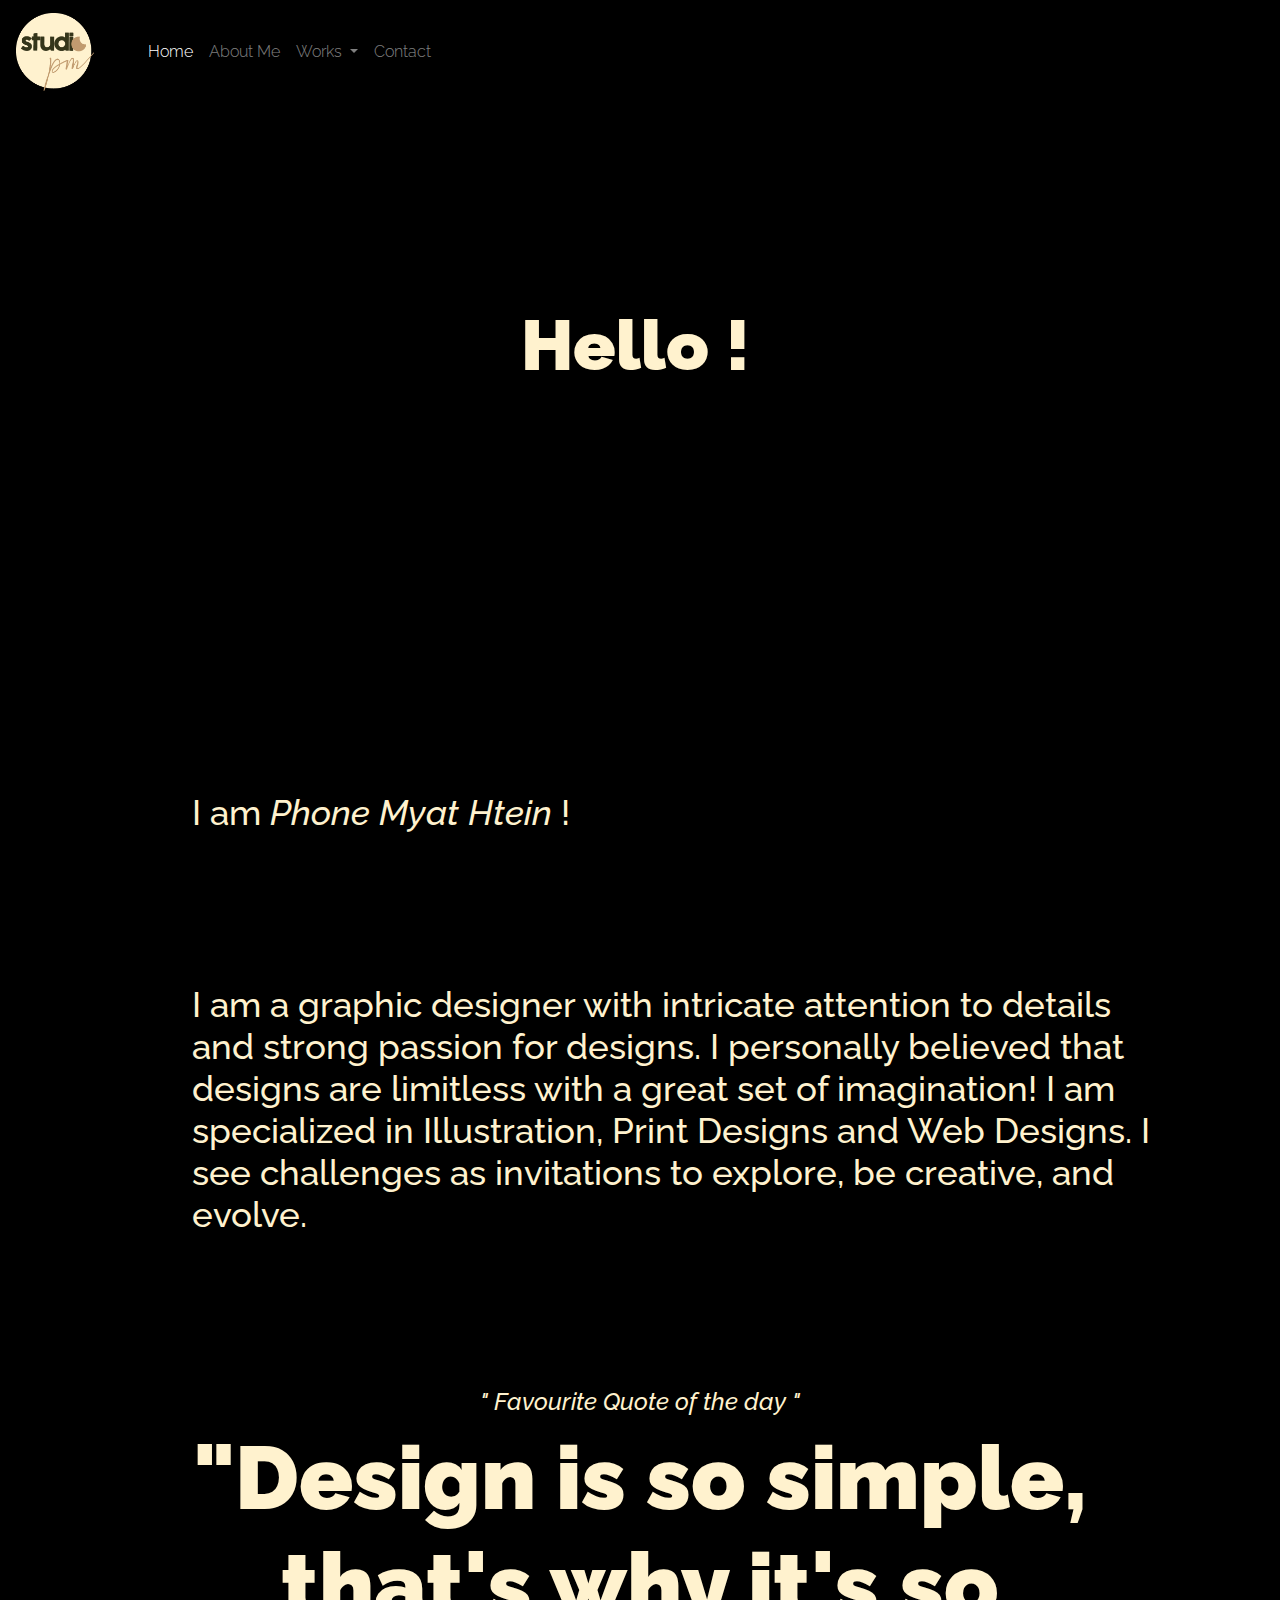
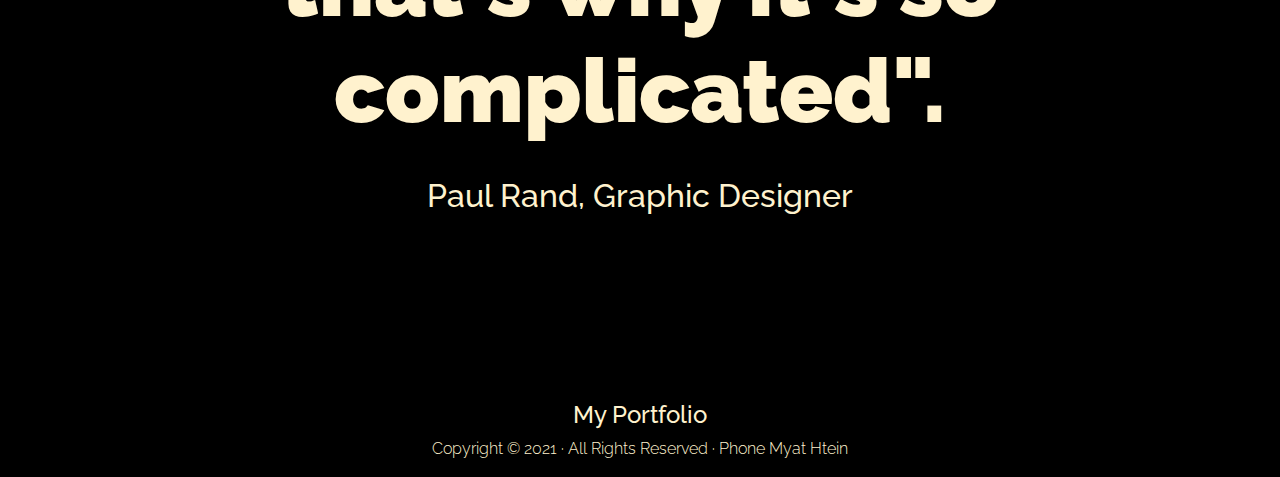
<file: Abtme.html>
<!DOCTYPE html>
<html lang="en">
  <head>
    <meta charset="UTF-8">
    <meta http-equiv="X-UA-Compatible" content="IE=edge">
    <meta name="viewport" content="width=device-width, initial-scale=1">
    <title>Portfolio Website | PMH</title>

    <!-- Bootstrap -->
    <link href="css/bootstrap-4.4.1.css" rel="stylesheet">
    
      <link rel="preconnect" href="https://fonts.googleapis.com">
    <link rel="preconnect" href="https://fonts.gstatic.com" crossorigin>
    <link href="https://fonts.googleapis.com/css2?family=Raleway:ital,wght@0,100..900;1,100..900&display=swap" rel="stylesheet">
  </head>
  <body>
    <nav class="navbar navbar-expand-lg navbar-dark bg-dark">
       <a class="navbar-brand" href="Index.html"><img class="logo" src="images/logo.png"></a>
       <button class="navbar-toggler" type="button" data-toggle="collapse" data-target="#navbarSupportedContent" aria-controls="navbarSupportedContent" aria-expanded="false" aria-label="Toggle navigation">
       <span class="navbar-toggler-icon"></span>
       </button>
       <div class="collapse navbar-collapse" id="navbarSupportedContent">
          <ul class="navbar-nav mr-auto">
             <li class="nav-item active">
                <a class="nav-link" href="Index.html">Home <span class="sr-only">(current)</span></a>
             </li>
             <li class="nav-item">
                <a class="nav-link" href="Abtme.html">About Me</a>
             </li>
             <li class="nav-item dropdown">
                <a class="nav-link dropdown-toggle" href="w1pg.html" id="navbarDropdown" role="button" data-toggle="dropdown" aria-haspopup="true" aria-expanded="false">
                Works
                </a>
                <div class="dropdown-menu" aria-labelledby="navbarDropdown">
                   
					<a class="dropdown-item" href="w1pg.html">Illustrations</a>
                   <a class="dropdown-item" href="w1pg.html">Print Designs</a>
				   <a class="dropdown-item" href="w1pg.html">Web Design</a>
                   
                </div>
             </li>
              <li class="nav-item">
                <a class="nav-link" href="Contact.html">Contact</a>
             </li>
          </ul>
       </div>
    </nav>
<!--End of NAV-->
    
	<div class="jumbotron jumbotron-fluid text-left">
        
        <div class="elevator">
                <div class=" elevatorL">Hello !</div> 
        </div> 
        <br>
            
        <h1 class="helloabtme1 text-left">I am <i>Phone Myat Htein</i> !</h1>
        
        
            <h1 class="helloabtme2 text-left">I am a graphic designer with intricate attention to details and strong passion for designs. I personally believed that designs are limitless with a great set of imagination!
        I am specialized in Illustration, Print Designs and Web Designs. I see challenges as invitations to explore, be creative, and evolve. </h1>
        
        
    </div>
      <br>
      <br/>
    <div class="container">
        
         <h4 class="text-center"><i>" Favourite Quote of the day "</i></h4>
        <h1 class="helloabtme3 text-center">"Design is so simple, that's why it's so complicated".</h1>
        <br>
        <h2 class="text-center">Paul Rand, Graphic Designer</h2>
        <br/>

      <br/>
       <div class="row">
             
           
       </div>
       <br/><br/><br/>
        
       </div>
       <br>
       <hr>
       <div class="row">
          <div class="text-center col-lg-6 offset-lg-3">
             <h4>My Portfolio </h4>
             <p>Copyright &copy; 2021 &middot; All Rights Reserved &middot; Phone Myat Htein</p>
          </div>
       </div>

    <!-- jQuery (necessary for Bootstrap's JavaScript plugins) --> 
      
      <script src="js/jquery-3.4.1.min.js"></script>
     
<script src="js/abtmescrollani.js"></script>
    <script src="js/popper.min.js"></script>
    <script src="js/bootstrap-4.4.1.js"></script>
  </body>
</html>
</file>
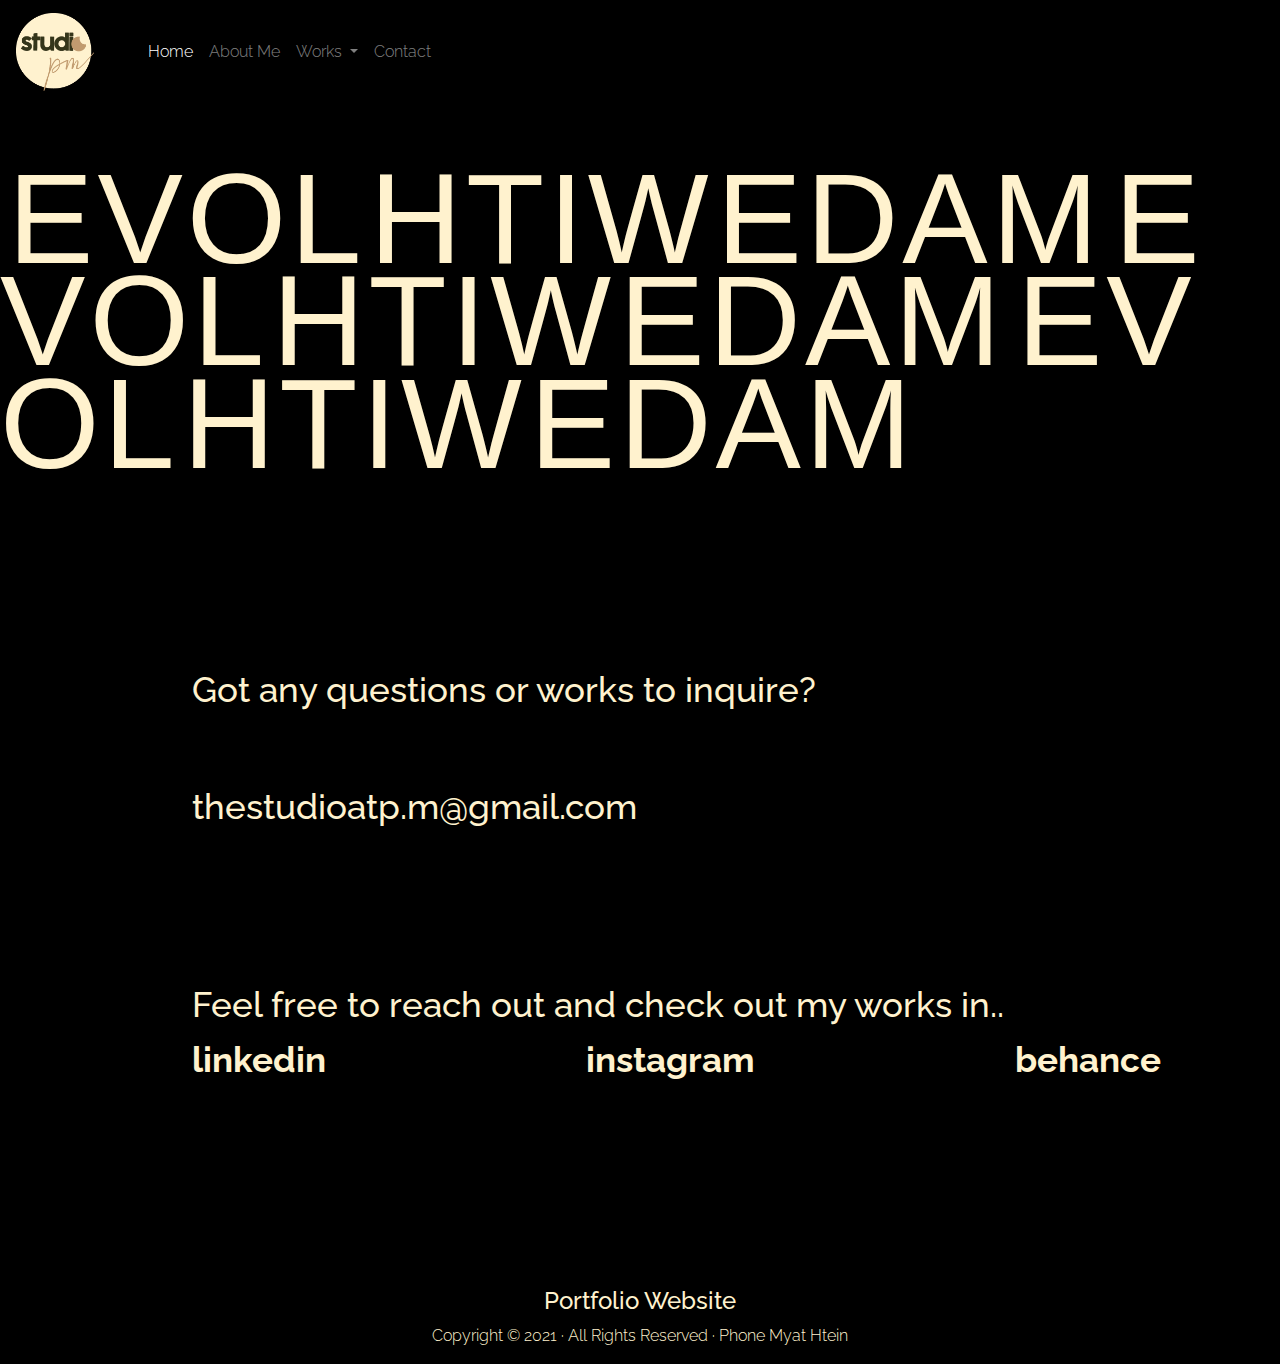
<file: Contact.html>
<!DOCTYPE html>
<html lang="en">
  <head>
    <meta charset="UTF-8">
    <meta http-equiv="X-UA-Compatible" content="IE=edge">
    <meta name="viewport" content="width=device-width, initial-scale=1">
    <title>Portfolio Website| PMH@studiopm</title>

    <!-- Bootstrap -->
    <link href="css/bootstrap-4.4.1.css" rel="stylesheet">
    
      <link rel="preconnect" href="https://fonts.googleapis.com">
    <link rel="preconnect" href="https://fonts.gstatic.com" crossorigin>
    <link href="https://fonts.googleapis.com/css2?family=Raleway:ital,wght@0,100..900;1,100..900&display=swap" rel="stylesheet">
  </head>
  <body>
    <nav class="navbar navbar-expand-lg navbar-dark bg-dark">
       <a class="navbar-brand" href="Index.html"><img class="logo" src="images/logo.png"></a>
       <button class="navbar-toggler" type="button" data-toggle="collapse" data-target="#navbarSupportedContent" aria-controls="navbarSupportedContent" aria-expanded="false" aria-label="Toggle navigation">
       <span class="navbar-toggler-icon"></span>
       </button>
       <div class="collapse navbar-collapse" id="navbarSupportedContent">
          <ul class="navbar-nav mr-auto">
             <li class="nav-item active">
                <a class="nav-link" href="Index.html">Home <span class="sr-only">(current)</span></a>
             </li>
             <li class="nav-item">
                <a class="nav-link" href="Abtme.html">About Me</a>
             </li>
             <li class="nav-item dropdown">
                <a class="nav-link dropdown-toggle" href="w1pg.html" id="navbarDropdown" role="button" data-toggle="dropdown" aria-haspopup="true" aria-expanded="false">
                Works
                </a>
                <div class="dropdown-menu" aria-labelledby="navbarDropdown">
                   
					<a class="dropdown-item" href="w1pg.html">Illustrations</a>
                   <a class="dropdown-item" href="w1pg.html">Print Designs</a>
				   <a class="dropdown-item" href="w1pg.html">Web Design</a>
                   
                </div>
             </li>
              <li class="nav-item">
                <a class="nav-link" href="Contact.html">Contact</a>
             </li>
          </ul>
       </div>
    </nav>
<!--End of NAV-->
    
	<div class="jumbotron jumbotron-fluid text-left">
        
        <div class="frame">
	<div class="text">
		<span></span>
		<span></span>
		<span>E</span>
		<span>V</span>
		<span>O</span>
		<span>L</span>
		<span></span>
		<span>H</span>
		<span>T</span>
		<span>I</span>
		<span>W</span>
		<span></span>
		<span>E</span>
		<span>D</span>
		<span>A</span>
		<span>M</span>
		<span></span>
		<span></span>
		<span></span>
		<span>E</span>
		<span>V</span>
		<span>O</span>
		<span>L</span>
		<span></span>
		<span>H</span>
		<span>T</span>
		<span>I</span>
		<span>W</span>
		<span></span>
		<span>E</span>
		<span>D</span>
		<span>A</span>
		<span>M</span>
		<span></span>
		<span></span>
		<span></span>
		<span>E</span>
		<span>V</span>
		<span>O</span>
		<span>L</span>
		<span></span>
		<span>H</span>
		<span>T</span>
		<span>I</span>
		<span>W</span>
		<span></span>
		<span>E</span>
		<span>D</span>
		<span>A</span>
		<span>m</span>

	</div>
</div> 
        <br>
            
        <h1 class="helloabtme1 text-left">Got any questions or works to inquire? </h1>
        
        <a class="helloabtme11 text-left" href="mailto:thestudioatp.m@gmail.com" target="_blank">thestudioatp.m@gmail.com</a>
        
        
            <h1 class="helloabtme2 text-left">Feel free to reach out and check out my works in.. </h1>
        <a class="helloabtme111 text-left" href="https://www.linkedin.com/in/phone-myat-htein-8ab3ba21a/" target="_blank"><strong>linkedin</strong></a>
        <a class="helloabtme111 text-left" href="www.google.com" target="_blank" ><strong>instagram</strong></a>
        <a class="helloabtme111 text-left" href="https://www.behance.net/phonemyathtein1" target="_blank" ><strong>behance</strong></a>
        
    </div>
      <br>
      <br/>
    <!--<div class="container">
        
         <h4 class="text-center"><i>" Favourite Quote of the day "</i></h4>
        <h1 class="helloabtme3 text-center">"Design is so simple, that's why it's so complicated".</h1>
        <br>
        <h2 class="text-center">Paul Rand, Graphic Designer</h2>
        <br/>

      <br/>
       <div class="row">
             
           
       </div>
       <br/><br/><br/>
        
       </div>-->
       <br>
       <hr>
       <div class="row">
          <div class="text-center col-lg-6 offset-lg-3">
             <h4>Portfolio Website </h4>
             <p>Copyright &copy; 2021 &middot; All Rights Reserved &middot; Phone Myat Htein</p>
          </div>
       </div>

    <!-- jQuery (necessary for Bootstrap's JavaScript plugins) --> 
      
      <script src="js/jquery-3.4.1.min.js"></script>
     
<script src="js/abtmescrollani.js"></script>
    <script src="js/popper.min.js"></script>
    <script src="js/bootstrap-4.4.1.js"></script>
  </body>
</html>
</file>
